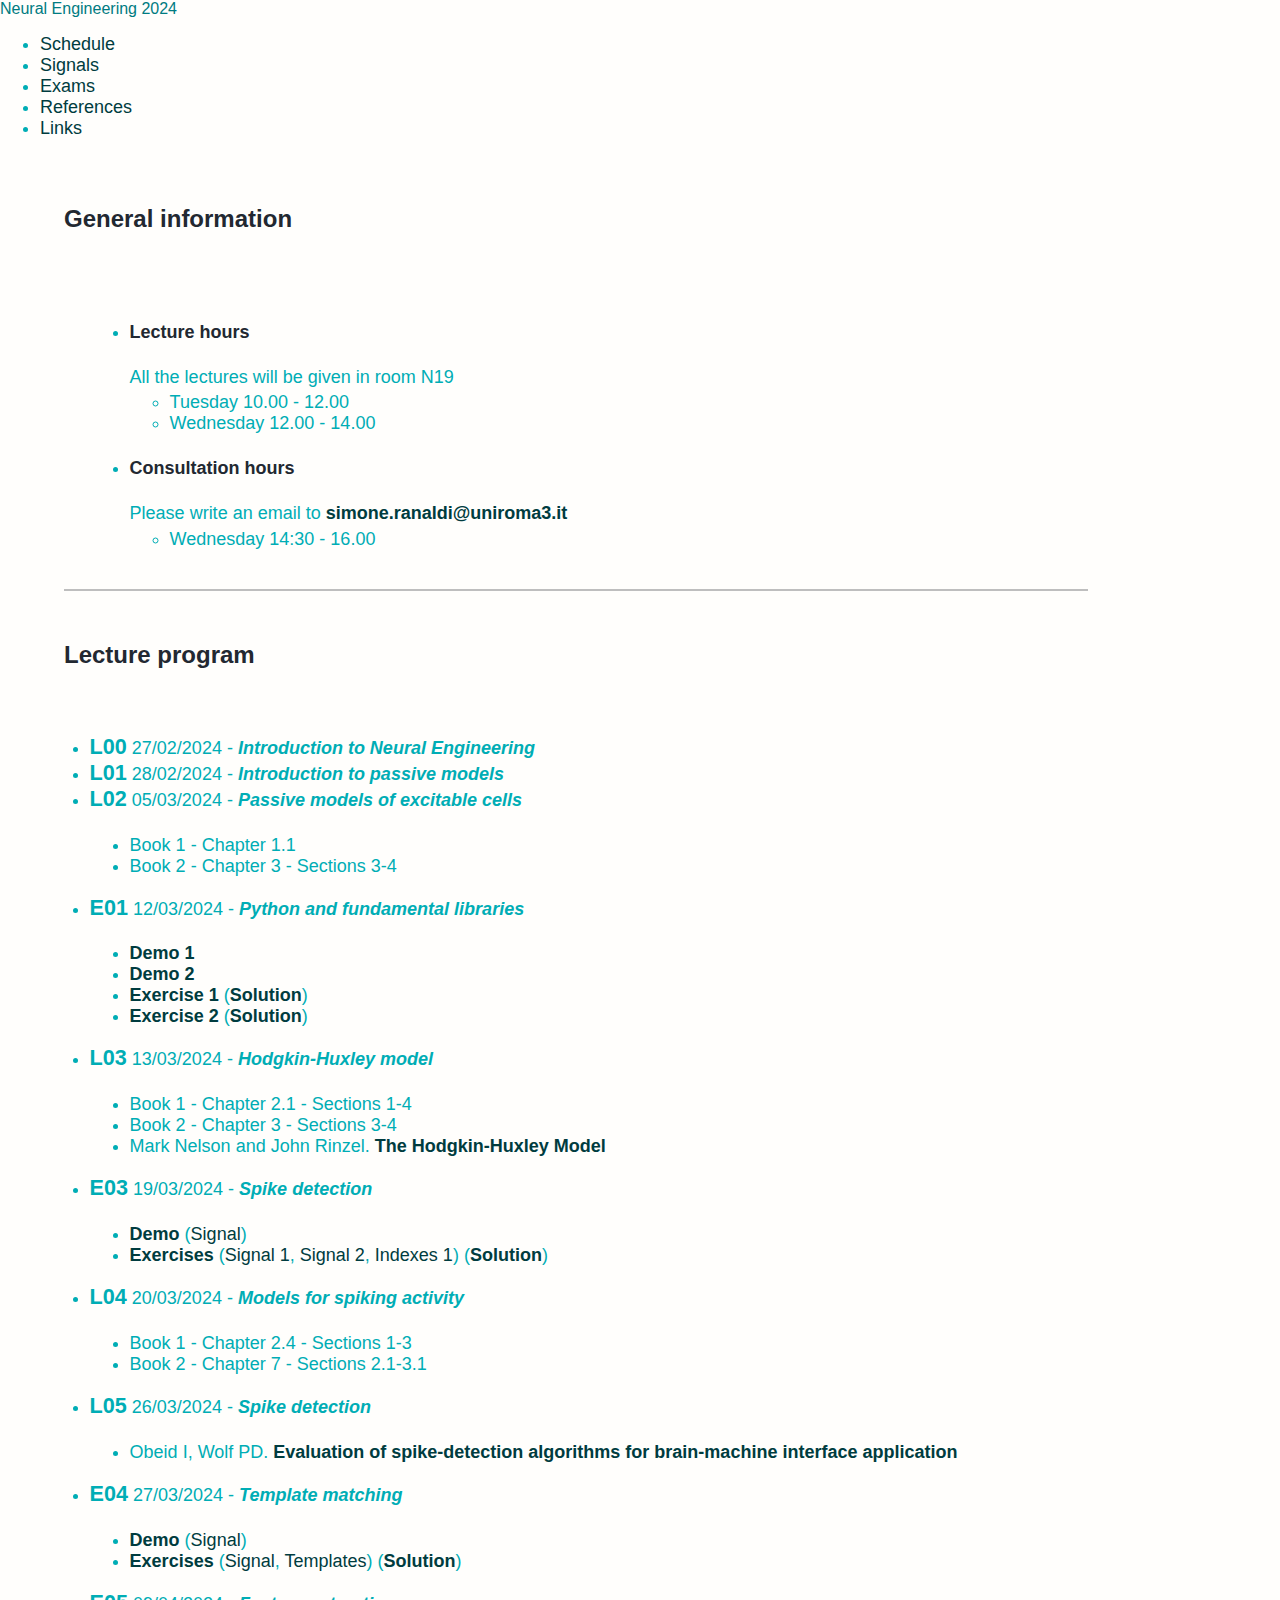
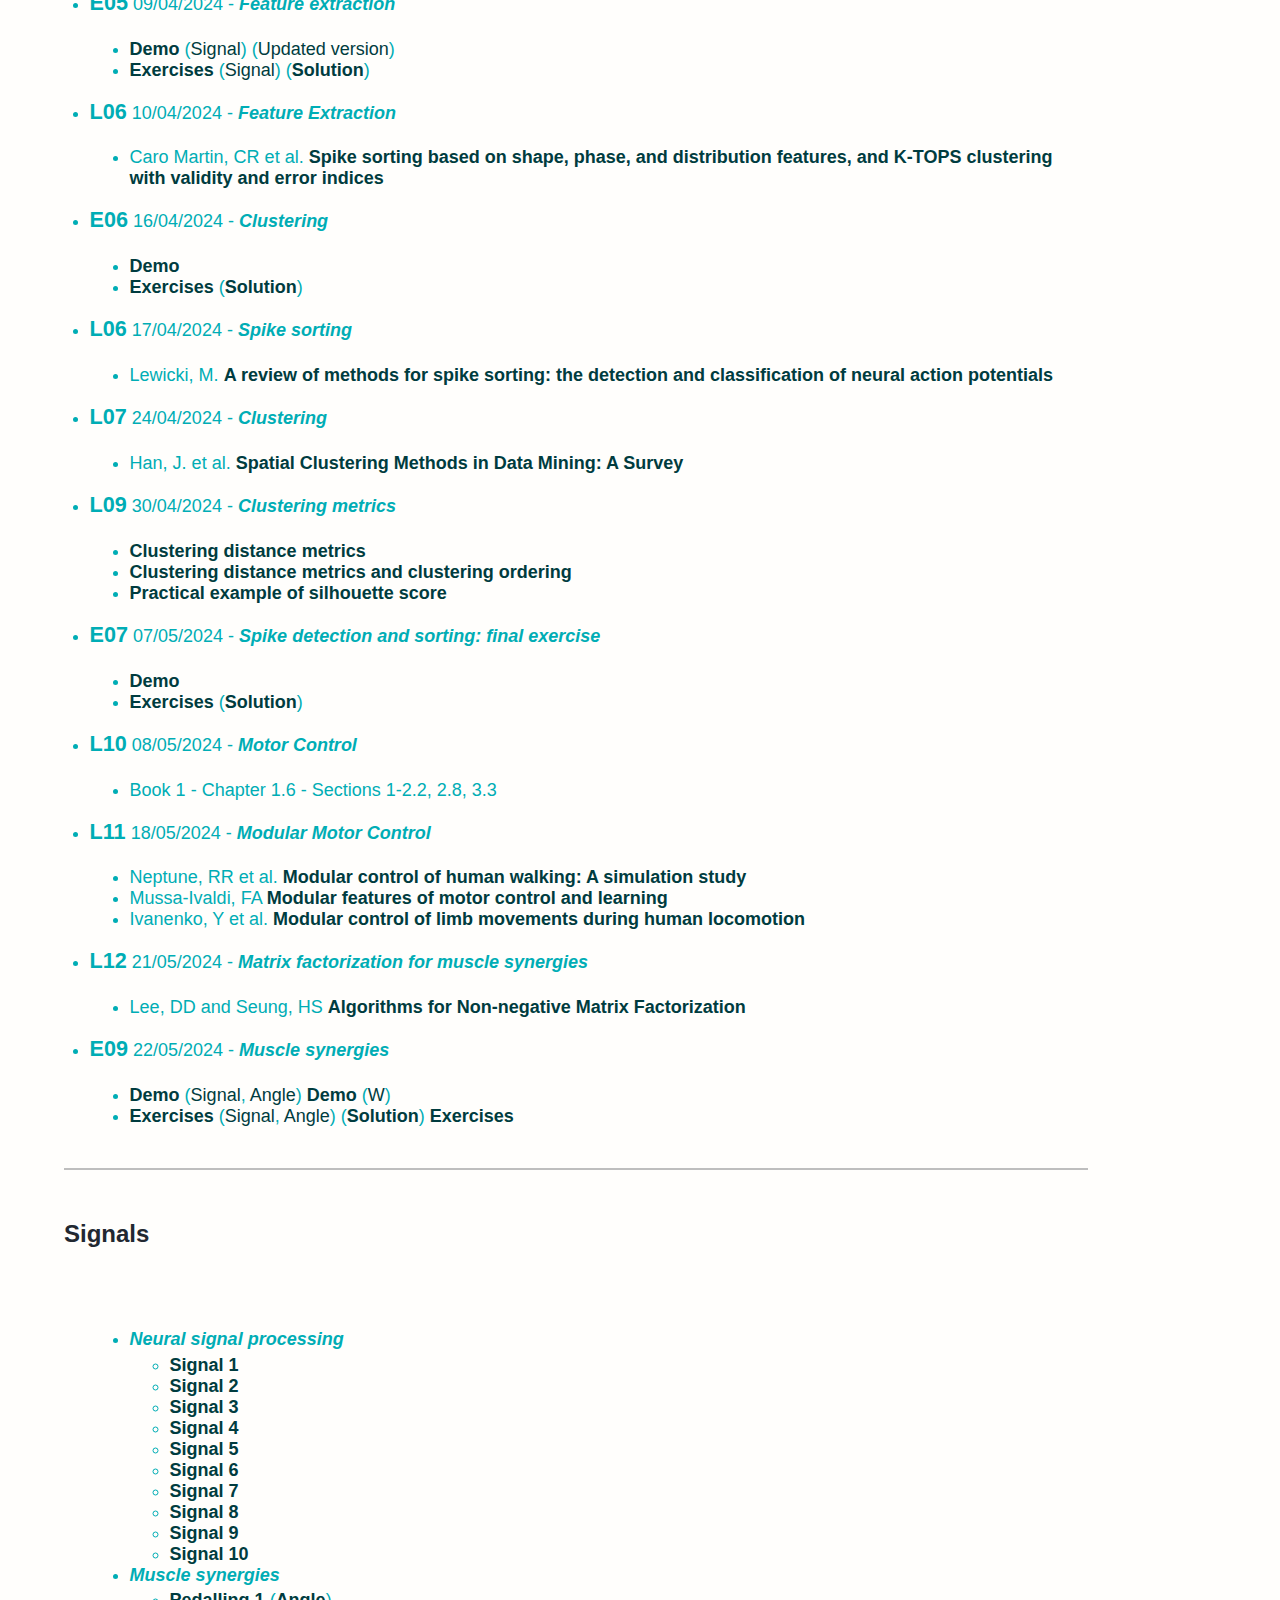
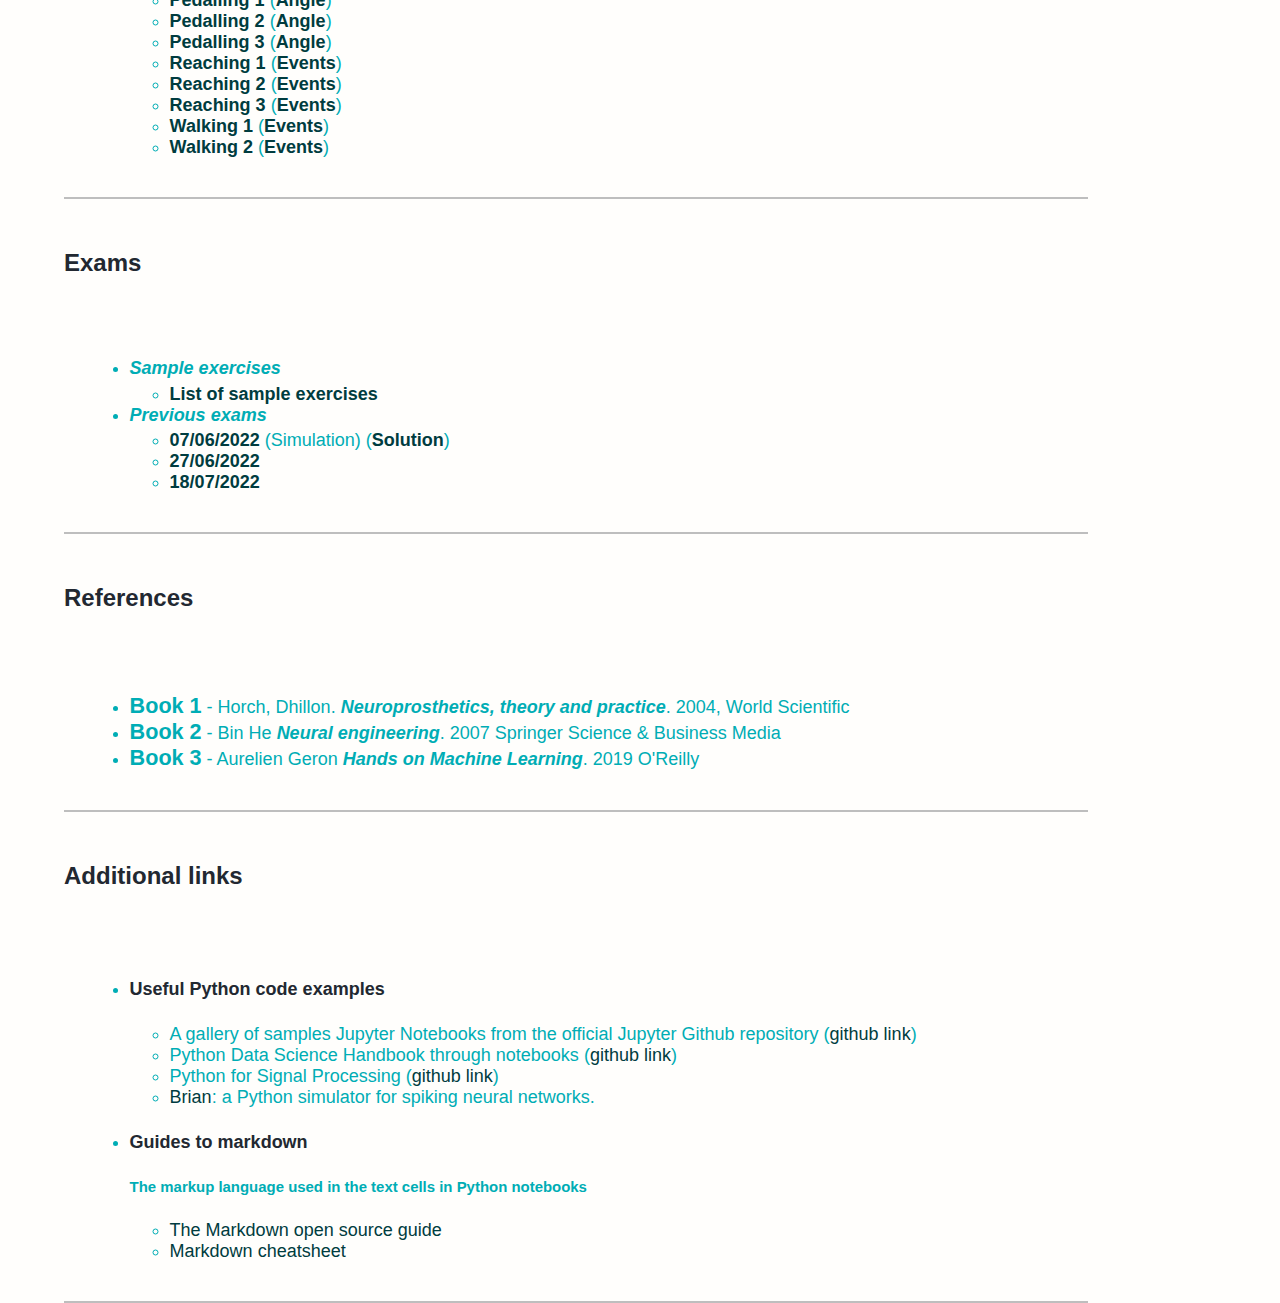
<file: index.html>
<!DOCTYPE html>
<html lang="en">
<head>
    <meta charset="UTF-8">
    <meta http-equiv="X-UA-Compatible" content="IE=edge">
    <meta name="viewport" content="width=device-width, initial-scale=1.0">

    <link href="https://cdn.jsdelivr.net/npm/bootstrap@5.1.3/dist/css/bootstrap.min.css" rel="stylesheet" integrity="sha384-1BmE4kWBq78iYhFldvKuhfTAU6auU8tT94WrHftjDbrCEXSU1oBoqyl2QvZ6jIW3" crossorigin="anonymous">

    <link rel="stylesheet" href="css/styles.css">

    <title>Neural Engineering 2024 @ Roma Tre</title>
</head>
<body>
   
    <nav class="navbar sticky-top navbar-expand-lg navbar-dark bg-dark bg-opacity-65">
        <div class="container-fluid">
            <a class="navbar-brand" href="#general">Neural Engineering 2024</a>
            <div class="collapse navbar-collapse" id="navbarSupportedContent">
                <ul class="navbar-nav me-auto mb-2 mb-lg-0">
                    <li class="nav-item">
                        <a class="nav-link" href="#program">Schedule</a>
                    </li>
                    <li class="nav-item">
                        <a class="nav-link" href="#signals">Signals</a>
                    </li>
                    <li class="nav-item">
                        <a class="nav-link" href="#exams">Exams</a>
                    </li>
                    <li class="nav-item">
                        <a class="nav-link" href="#references">References</a>
                    </li>
                    <li class="nav-item">
                        <a class="nav-link" href="#links">Links</a>
                    </li>
                </ul>
            </div>
        </div>
    </nav>

    <div class="title-container">
        <h2 id="general">General information</h2>
    </div>

    <div class="content-container">
        <ul class="list-group list-group-flush">
            <li class="list-group-item">
                <h4>Lecture hours</h4>
                All the lectures will be given in room N19
                <ul class="content-list">
                    <li>Tuesday 10.00 - 12.00</li>
                    <li>Wednesday 12.00 - 14.00</li>
                </ul>
            </li>
            <li class="list-group-item">
                <h4>Consultation hours</h4>
                Please write an email to <a class="notebook-link" href="mailto:simone.ranaldi@uniroma3.it">simone.ranaldi@uniroma3.it</a>
                <ul class="content-list">
                    <li>Wednesday 14:30 - 16.00</li>
                </ul>
            </li>
        </ul>
    </div>

    <hr>

    <div class="title-container">
        <h2 id="program">Lecture program</h2>
    </div>
    <div class="content-container">
        <div class="list-group list-group-flush">
            <li class="list-group-item">
                <span class="lecture-code">L00</span> 27/02/2024 - 
                <span class="lecture-title">Introduction to Neural Engineering</span>
            </li>

            <li class="list-group-item">
                <span class="lecture-code">L01</span> 28/02/2024 - 
                <span class="lecture-title">Introduction to passive models</span>
            </li>

            <li class="list-group-item">
                <span class="lecture-code">L02</span> 05/03/2024 - 
                <span class="lecture-title">Passive models of excitable cells</span>
                <ul class="content-list">
                    <li>Book 1 - Chapter 1.1</li>
                    <li>Book 2 - Chapter 3 - Sections 3-4</li>
                </ul>
            </li>


            <li class="list-group-item">
                <span class="lecture-code">E01</span> 12/03/2024 - 
                <span class="lecture-title">Python and fundamental libraries</span> 
                <ul class="content-list">
                    <li>
                        <a class="notebook-link" href="material/notebooks/D01.ipynb">Demo 1</a> 
                    </li>
                    <li>
                        <a class="notebook-link" href="material/notebooks/D02.ipynb">Demo 2</a> 
                    </li>
                    <li>
                        <a class="notebook-link" href="material/notebooks/E01.ipynb">Exercise 1</a>
                        (<a class="notebook-link" href="material/notebooks/E01_solution.ipynb">Solution</a>)
                    </li>
                    <li>
                        <a class="notebook-link" href="material/notebooks/E02.ipynb">Exercise 2</a>
                        (<a class="notebook-link" href="material/notebooks/E02_solution.ipynb">Solution</a>)
                    </li>
                </ul>
            </li>

            <li class="list-group-item">
                <span class="lecture-code">L03</span> 13/03/2024 - 
                <span class="lecture-title">Hodgkin-Huxley model</span>
                <ul class="content-list">
                    <li>Book 1 - Chapter 2.1 - Sections 1-4</li>
                    <li>Book 2 - Chapter 3 - Sections 3-4</li>
                    <li>Mark Nelson and John Rinzel. <a class='notebook-link' href="http://genesis-sim.org/GENESIS/Ultimate_CDROM/Tutorials/iBoGpdf/chapt4.pdf">The Hodgkin-Huxley Model</a></li>
                </ul>
            </li>

            <li class="list-group-item">
                <span class="lecture-code">E03</span> 19/03/2024 - 
                <span class="lecture-title">Spike detection</span> 
                <ul class="content-list">
                    <li>
                        <a class="notebook-link" href="material/notebooks/D03.ipynb">Demo</a> (<a href="material/signals/D03_signal1.csv">Signal</a>) 
                    </li>
                    <li>
                        <a class="notebook-link" href="material/notebooks/E03.ipynb">Exercises</a>
                        (<a href="material/signals/E03_signal1.csv">Signal 1</a>, 
                        <a href="material/signals/E03_signal2.csv">Signal 2</a>, 
                        <a href="material/signals/E03_index1_0.csv">Indexes 1</a>)
                        (<a class="notebook-link" href="material/notebooks/E03_solution.ipynb">Solution</a>)
                    </li>
                </ul>
            </li>
            
            <li class="list-group-item">
                <span class="lecture-code">L04</span> 20/03/2024 - 
                <span class="lecture-title">Models for spiking activity</span>
                <ul class="content-list">
                    <li>Book 1 - Chapter 2.4 - Sections 1-3</li>
                    <li>Book 2 - Chapter 7 - Sections 2.1-3.1</li>
                </ul>
            </li>

            <li class="list-group-item">
                <span class="lecture-code">L05</span> 26/03/2024 - 
                <span class="lecture-title">Spike detection</span>
                <ul class="content-list">
                    <li>Obeid I, Wolf PD. <a class='notebook-link' href="https://ieeexplore.ieee.org/document/1300781">Evaluation of spike-detection algorithms for brain-machine interface application</a></li>
                </ul>
            </li>

            <li class="list-group-item">
                <span class="lecture-code">E04</span> 27/03/2024 - 
                <span class="lecture-title">Template matching</span> 
                <ul class="content-list">
                    <li>
                        <a class="notebook-link" href="material/notebooks/D04.ipynb">Demo</a> (<a href="material/signals/D04_signal.csv">Signal</a>) 
                    </li>
                    <li>
                        <a class="notebook-link" href="material/notebooks/E04.ipynb">Exercises</a>
                        (<a href="material/signals/E04_signal.csv">Signal</a>, 
                        <a href="material/signals/E04_templates.csv">Templates</a>)
                        (<a class="notebook-link" href="material/notebooks/E04_solution.ipynb">Solution</a>)
                    </li>
                </ul>
            </li>

            <li class="list-group-item">
                <span class="lecture-code">E05</span> 09/04/2024 - 
                <span class="lecture-title">Feature extraction</span> 
                <ul class="content-list">
                    <li>
                        <a class="notebook-link" href="material/notebooks/D05.ipynb">Demo</a> (<a href="material/signals/D05_signal.csv">Signal</a>) (<a href="material/notebooks/D05_v2.ipynb">Updated version</a>) 
                    </li>
                    <li>
                        <a class="notebook-link" href="material/notebooks/E05.ipynb">Exercises</a>
                        (<a href="material/signals/E05_signal.csv">Signal</a>) 
                        (<a class="notebook-link" href="material/notebooks/E05_solution.ipynb">Solution</a>)
                    </li>
                </ul>
            </li>

            <li class="list-group-item">
                <span class="lecture-code">L06</span> 10/04/2024 - 
                <span class="lecture-title">Feature Extraction</span>
                <ul class="content-list">
                    <li>Caro Martin, CR et al. <a class='notebook-link' href="https://www.nature.com/articles/s41598-018-35491-4">Spike sorting based on shape, phase, and distribution features, and K-TOPS clustering with validity and error indices</a></li>
                </ul>
            </li>

            <li class="list-group-item">
                <span class="lecture-code">E06</span> 16/04/2024 - 
                <span class="lecture-title">Clustering</span> 
                <ul class="content-list">
                    <li>
                        <a class="notebook-link" href="material/notebooks/D06.ipynb">Demo</a> 
                    </li>
                    <li>
                        <a class="notebook-link" href="material/notebooks/E06.ipynb">Exercises</a>
                        (<a class="notebook-link" href="material/notebooks/E06_solution.ipynb">Solution</a>)
                    </li>
                </ul>
            </li>

            <li class="list-group-item">
                <span class="lecture-code">L06</span> 17/04/2024 - 
                <span class="lecture-title">Spike sorting</span>
                <ul class="content-list">
                    <li>Lewicki, M. <a class='notebook-link' href="http://www.stat.columbia.edu/~liam/teaching/neurostat-fall15/papers/EM/Lewicki-Network-98_1.pdf">A review of methods for spike sorting: the detection and classification of neural action potentials</a></li>
                </ul>
            </li>


            <li class="list-group-item">
                <span class="lecture-code">L07</span> 24/04/2024 - 
                <span class="lecture-title">Clustering</span>
                <ul class="content-list">
                    <li>Han, J. et al. <a class='notebook-link' href="https://www.comp.nus.edu.sg/~atung/publication/gkdbk01.pdf">Spatial Clustering Methods in Data Mining: A Survey</a></li>
                </ul>
            </li>

            <li class="list-group-item">
                <span class="lecture-code">L09</span> 30/04/2024 - 
                <span class="lecture-title">Clustering metrics</span>
                <ul class="content-list">
                    <li><a class='notebook-link' href="https://www.stat.cmu.edu/~cshalizi/350/lectures/08/lecture-08.pdf">Clustering distance metrics</a></li>
                    <li><a class='notebook-link' href="https://www.math-stat.unibe.ch/e237483/e237655/e243381/e281679/files281690/Chap11_ger.pdf">Clustering distance metrics and clustering ordering</a></li>
                    <li><a class='notebook-link' href="https://towardsdatascience.com/silhouette-coefficient-validating-clustering-techniques-e976bb81d10c#:~:text=Silhouette%20Coefficient%20or%20silhouette%20score%20is%20a%20metric%20used%20to,each%20other%20and%20clearly%20distinguished">Practical example of silhouette score</a></li>
                </ul>
            </li>

            <li class="list-group-item">
                <span class="lecture-code">E07</span> 07/05/2024 - 
                <span class="lecture-title">Spike detection and sorting: final exercise</span> 
                <ul class="content-list">
                    <li>
                        <a class="notebook-link" href="material/notebooks/D07.ipynb">Demo</a> 
                    </li>
                    <li>
                        <a class="notebook-link" href="material/notebooks/E07.ipynb">Exercises</a>
                        (<a class="notebook-link" href="material/notebooks/E07_solution.ipynb">Solution</a>)
                    </li>
                </ul>
            </li>
            
            <li class="list-group-item">
                <span class="lecture-code">L10</span> 08/05/2024 - 
                <span class="lecture-title">Motor Control</span>
                <ul class="content-list">
                    <li>Book 1 - Chapter 1.6 - Sections 1-2.2, 2.8, 3.3</li>
                </ul>
            </li>

            <li class="list-group-item">
                <span class="lecture-code">L11</span> 18/05/2024 - 
                <span class="lecture-title">Modular Motor Control</span>
                <ul class="content-list">
                    <li>Neptune, RR et al. <a class='notebook-link' href="https://www.sciencedirect.com/science/article/pii/S0021929009001389">Modular control of human walking: A simulation study</a></li>
                    <li>Mussa-Ivaldi, FA <a class='notebook-link' href="http://www.inf.ed.ac.uk/teaching/courses/mlsc/HW2papers/MussaIvaldi.pdf">Modular features of motor control and learning</a></li>
                    <li>Ivanenko, Y et al. <a class='notebook-link' href="https://www.jneurosci.org/content/27/41/11149">Modular control of limb movements during human locomotion</a></li>
                </ul>
            </li>

            <li class="list-group-item">
                <span class="lecture-code">L12</span> 21/05/2024 - 
                <span class="lecture-title">Matrix factorization for muscle synergies</span>
                <ul class="content-list">
                    <li>Lee, DD and Seung, HS <a class='notebook-link' href="https://proceedings.neurips.cc/paper/2000/file/f9d1152547c0bde01830b7e8bd60024c-Paper.pdf">Algorithms for Non-negative Matrix Factorization</a></li>
                </ul>
            </li>

            <li class="list-group-item">
                <span class="lecture-code">E09</span> 22/05/2024 - 
                <span class="lecture-title">Muscle synergies</span> 
                <ul class="content-list">
                    <li>
                        <a class="notebook-link" href="material/notebooks/D08.ipynb">Demo</a> (<a href="material/signals/D08_signal.csv">Signal</a>, <a href="material/signals/D08_angle.csv">Angle</a>) 
                        <a class="notebook-link" href="material/notebooks/D09.ipynb">Demo</a> (<a href="material/signals/D09_W.csv">W</a>)
                    </li>
                    <li>
                        <a class="notebook-link" href="material/notebooks/E08.ipynb">Exercises</a> (<a href="material/signals/E08_signal.csv">Signal</a>, <a href="material/signals/E08_angle.csv">Angle</a>) 
                        (<a class="notebook-link" href="material/notebooks/E08_solution.ipynb">Solution</a>)
                        <a class="notebook-link" href="material/notebooks/E09.ipynb">Exercises</a>
                        <!-- (<a class="notebook-link" href="material/notebooks/E09_solution.ipynb">Solution</a>) -->
                    </li>
                </ul>
            </li>

            <!-- 















            <li class="list-group-item">
                <span class="lecture-code">E08</span> 24/05/2023 - 
                <span class="lecture-title">Neural signal processing: solutions walktrough</span>
            </li>


            <li class="list-group-item">
                <span class="lecture-code">E10</span> 31/05/2023 - 
                <span class="lecture-title">Muscle synergies, part II</span> 
                <ul class="content-list">
                    <li>
                    </li>
                    <li>
                    </li>
                </ul> -->
            <!-- </li> -->

        </div>
    </div>

    <hr>

    <div class="title-container">
        <h2 id="signals">Signals</h2>
    </div>
    <div class="content-container">
        <ul class="list-group list-group-flush">
            <li class="list-group-item">
                <span class="lecture-title">Neural signal processing</span> 
                <ul class="content-list">
                    <li>
                        <a class="notebook-link" href="material/signals/nsp1.csv">Signal 1</a>
                    </li>
                    <li>
                        <a class="notebook-link" href="material/signals/nsp2.csv">Signal 2</a>
                    </li>
                    <li>
                        <a class="notebook-link" href="material/signals/nsp3.csv">Signal 3</a>
                    </li>
                    <li>
                        <a class="notebook-link" href="material/signals/nsp4.csv">Signal 4</a>
                    </li>
                    <li>
                        <a class="notebook-link" href="material/signals/nsp5.csv">Signal 5</a>
                    </li>
                    <li>
                        <a class="notebook-link" href="material/signals/nsp6.csv">Signal 6</a>
                    </li>
                    <li>
                        <a class="notebook-link" href="material/signals/nsp7.csv">Signal 7</a>
                    </li>
                    <li>
                        <a class="notebook-link" href="material/signals/nsp8.csv">Signal 8</a>
                    </li>
                    <li>
                        <a class="notebook-link" href="material/signals/nsp9.csv">Signal 9</a>
                    </li>
                    <li>
                        <a class="notebook-link" href="material/signals/nsp10.csv">Signal 10</a>
                    </li>
                </ul>
            </li>
            <li class="list-group-item">
                <span class="lecture-title">Muscle synergies</span> 
                <ul class="content-list">
                    <li>
                        <a class="notebook-link" href="material/signals/pedal1_signal.csv">Pedalling 1</a>
                        (<a class="notebook-link" href="material/signals/pedal1_angle.csv">Angle</a>)
                    </li>
                    <li>
                        <a class="notebook-link" href="material/signals/pedal2_signal.csv">Pedalling 2</a>
                        (<a class="notebook-link" href="material/signals/pedal2_angle.csv">Angle</a>)
                    </li>
                    <li>
                        <a class="notebook-link" href="material/signals/pedal3_signal.csv">Pedalling 3</a>
                        (<a class="notebook-link" href="material/signals/pedal3_angle.csv">Angle</a>)
                    </li>
                    <li>
                        <a class="notebook-link" href="material/signals/reaching1_signal.csv">Reaching 1</a>
                        (<a class="notebook-link" href="material/signals/reaching1_events.csv">Events</a>)
                    </li>
                    <li>
                        <a class="notebook-link" href="material/signals/reaching2_signal.csv">Reaching 2</a>
                        (<a class="notebook-link" href="material/signals/reaching2_events.csv">Events</a>)
                    </li>
                    <li>
                        <a class="notebook-link" href="material/signals/reaching3_signal.csv">Reaching 3</a>
                        (<a class="notebook-link" href="material/signals/reaching3_events.csv">Events</a>)
                    </li>
                    <li>
                        <a class="notebook-link" href="material/signals/walking1_signal.csv">Walking 1</a>
                        (<a class="notebook-link" href="material/signals/walking1_events.csv">Events</a>)
                    </li>
                    <li>
                        <a class="notebook-link" href="material/signals/walking2_signal.csv">Walking 2</a>
                        (<a class="notebook-link" href="material/signals/walking2_events.csv">Events</a>)
                    </li>
                </ul>
            </li>
        </ul>
    </div>
    
    <hr>

    <div class="title-container">
        <h2 id="exams">Exams</h2>
    </div>
    <div class="content-container">
        <ul class="list-group list-group-flush">
            <li class="list-group-item">
                <span class="lecture-title">Sample exercises</span> 
                <ul class="content-list">
                    <li>
                        <a class="notebook-link" href="material/exams/exam_samples.pdf">List of sample exercises</a>
                    </li>
                </ul>
            </li>
            <li class="list-group-item">
                <span class="lecture-title">Previous exams</span> 
                <ul class="content-list">
                    <li>
                        <a class="notebook-link" href="material/exams/06072022.pdf">07/06/2022</a> (Simulation)
                        (<a class="notebook-link", href="material/exams/06072022_solution.ipynb">Solution</a>)
                    </li>
                    <li>
                        <a class="notebook-link" href="material/exams/exam_220627.pdf">27/06/2022</a>
                    </li>
                    <li>
                        <a class="notebook-link" href="material/exams/exam_220718.pdf">18/07/2022</a>
                    </li>
                </ul>
            </li>
        </ul>
    </div>

    <hr>

    <div class="title-container">
        <h2 id="references">References</h2>
    </div>
    <div class="content-container">
        <ul class="list-group list-group-flush">
            <li class="list-group-item">
                <span class="lecture-code">Book 1</span> - Horch, Dhillon. 
                <span class="book-title">Neuroprosthetics, theory and practice</span>. 2004, World Scientific
            </li>
            <li class="list-group-item">
                <span class="lecture-code">Book 2</span> - Bin He
                <span class="book-title">Neural engineering</span>. 2007 Springer Science & Business Media
            </li>
            <li class="list-group-item">
                <span class="lecture-code">Book 3</span> - Aurelien Geron
                <span class="book-title">Hands on Machine Learning</span>. 2019 O'Reilly
            </li>
        </ul>
    </div>

    <hr>

    <div class="title-container">
        <h2 id="links">Additional links</h2>
    </div>
    <div class="content-container">
        <ul class="list-group list-group-flush">
            <li class="list-group-item">
                <h4>Useful Python code examples</h4>
                <ul>
                    <li>
                        A gallery of samples Jupyter Notebooks from the official Jupyter Github repository (<a href="https://github.com/jupyter/jupyter/wiki">github link</a>)
                    </li>
                    <li>
                        Python Data Science Handbook through notebooks (<a href="https://github.com/jakevdp/PythonDataScienceHandbook">github link</a>)
                    </li>
                    <li>
                        Python for Signal Processing (<a href="https://github.com/unpingco/Python-for-Signal-Processing">github link</a>)
                    </li>
                    <li>
                        <a href="https://github.com/brian-team/brian2">Brian</a>: a Python simulator for spiking neural networks.
                    </li>
                </ul>
            </li>
            <li class="list-group-item">
                <h4>Guides to markdown</h4>
                <h5>The markup language used in the text cells in Python notebooks</h5>
                <ul>
                    <li>
                        <a href="https://www.markdownguide.org/">The Markdown open source guide</a>
                    </li>
                    <li>
                        <a href="https://www.markdownguide.org/cheat-sheet/">Markdown cheatsheet</a>
                    </li>
                </ul>
            </li>
        </ul>
    </div>

    <hr>

    <!-- <footer class="bg-dark">
        <div class="container">
            <div class="footer-content justify-content-between float-right">
                &copy; 2022 <a class="footer-link" href="http://biolab.uniroma3.it/ranaldi.php"> Simone Ranaldi </a>
            </div>
        </div>
    </footer> -->

    <script src="https://cdn.jsdelivr.net/npm/bootstrap@5.1.3/dist/js/bootstrap.bundle.min.js" integrity="sha384-ka7Sk0Gln4gmtz2MlQnikT1wXgYsOg+OMhuP+IlRH9sENBO0LRn5q+8nbTov4+1p" crossorigin="anonymous"></script>
</body>
</html>
</file>
<file: css/styles.css>
/* General HTML */
body {
    background-color: #fffefc;
    color: #00adb5;
    font-family: 'Lato', sans-serif;
    font-size: 1rem;
    margin: 0;
}
hr {
    border-color: rgb(190, 190, 190);
    border-style: none;
    border-top-style: solid;
    border-width: 2px;
    height: 0px;
    margin-bottom: 0px;
    margin-left: 5%;
    margin-right: 15%;
}
h1, h2, h3, h4 {
    color: #222831;
}
h1 {
    font-family: 'Montserrat', sans-serif;
    /* font-size: 3rem; */
    margin-top: 0;
    margin-bottom: 0;
}
h2, h3, h4 {
    font-family: 'Raleway', sans-serif;
}
input, textarea {
    background-color: #4d5a6e;
}
a {
    color: #003c3f;
    text-decoration: none;
}
a:hover {
    color: #007b81;
    text-decoration: none;
}
li{
    font-size: large;
}
/* Containers */
.top-container{
    height: auto;
    margin: 0 auto;
    padding-left: 3%;
    padding-top: 40px;
    padding-bottom: 15px;
    position: relative;
    text-align: left;
}
.title-container{
    height: auto;
    margin: 0 auto;
    padding-left: 5%;
    padding-top: 30px;
    padding-bottom: 15px;
    position: relative;
    text-align: left;
}
.content-container{
    height: auto;
    margin: 0 auto;
    padding-left: 7%;
    padding-right: 17%;
    padding-top: 30px;
    padding-bottom: 15px;
    position: relative;
    text-align: left;
}
.content-list{
    padding-top: 0.5%;
}
/* Text modifiers */
.lecture-code{
    font-size: larger;
    font-weight: bolder;
}
.notebook-link{
    font-weight: bold;
}
.book-title{
    font-weight: bold;
    font-style: italic;
}
.lecture-title{
    font-weight: bold;
    font-style: italic;
}
.footer-content{
    font-weight: lighter;
    font-size:smaller;
    color: #fffefc;
}
.footer-link{
    font-weight: lighter;
    color: #fffefc;
}
</file>
